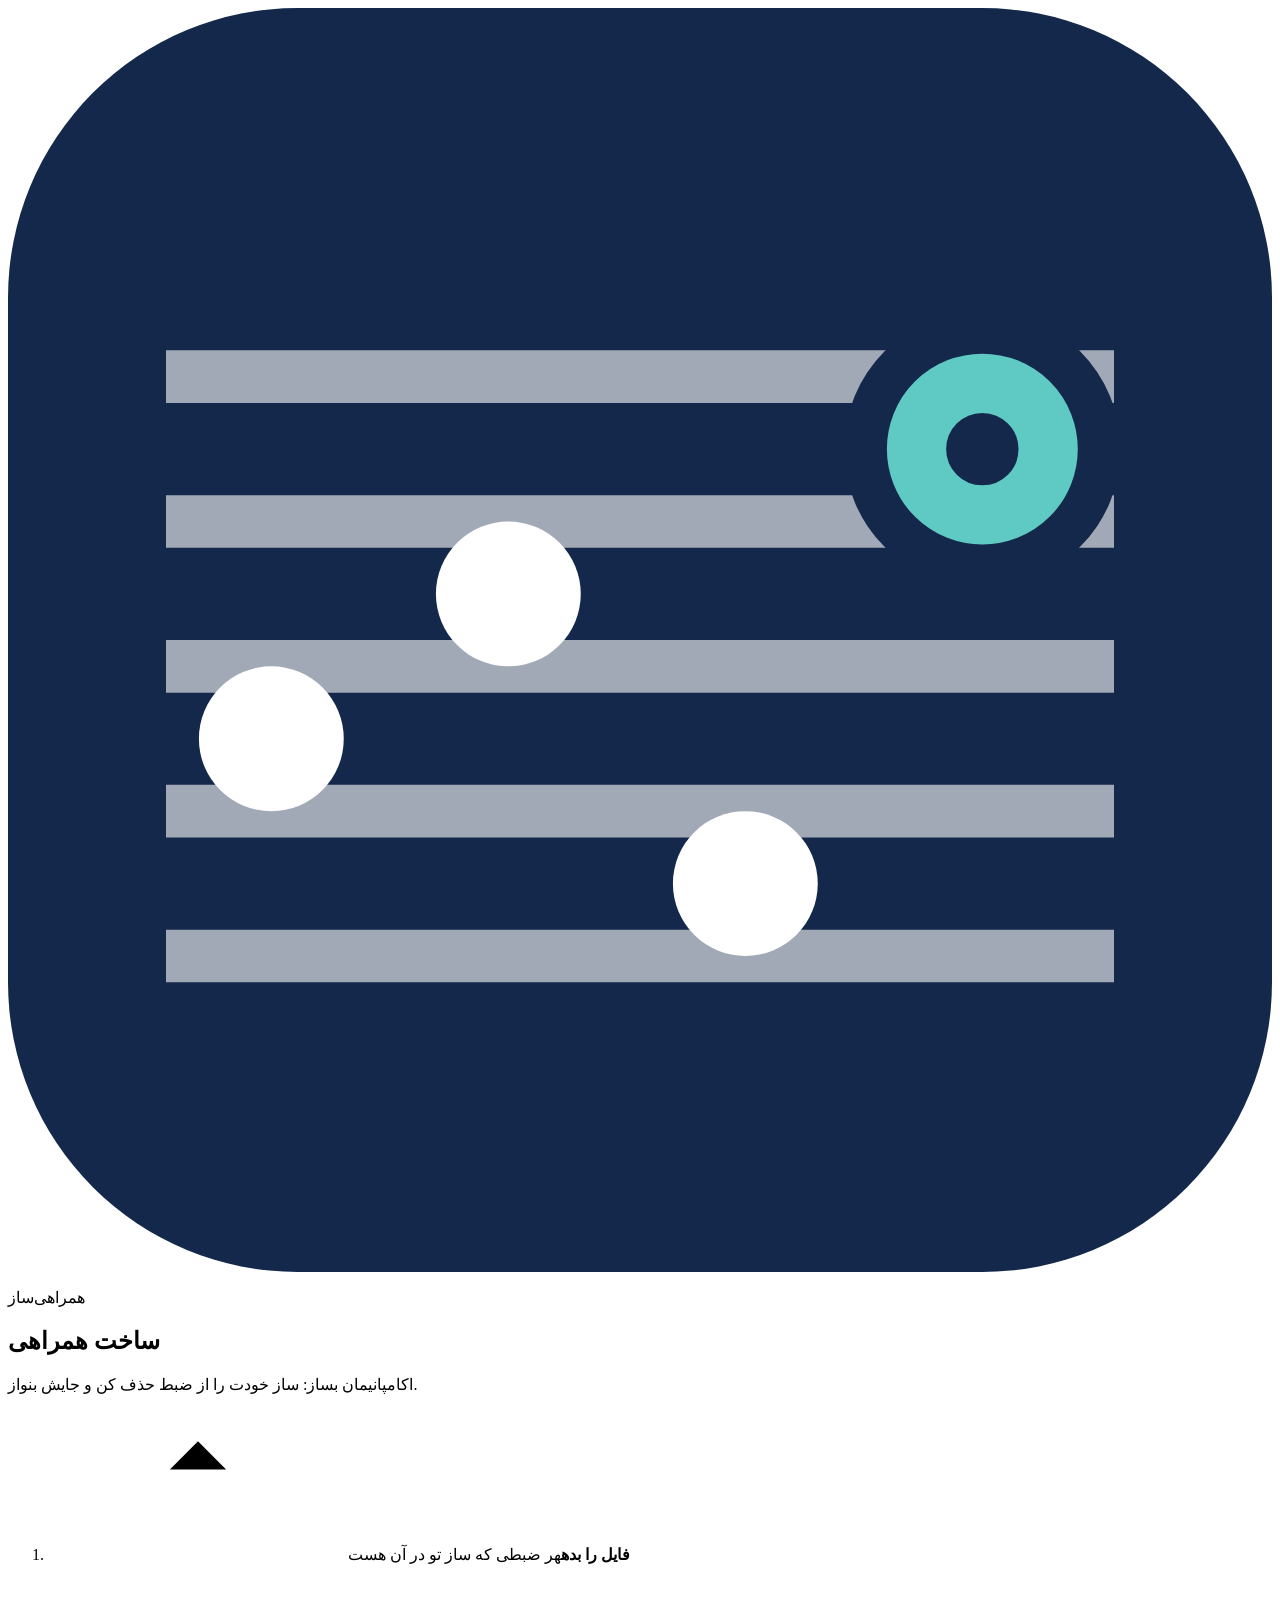
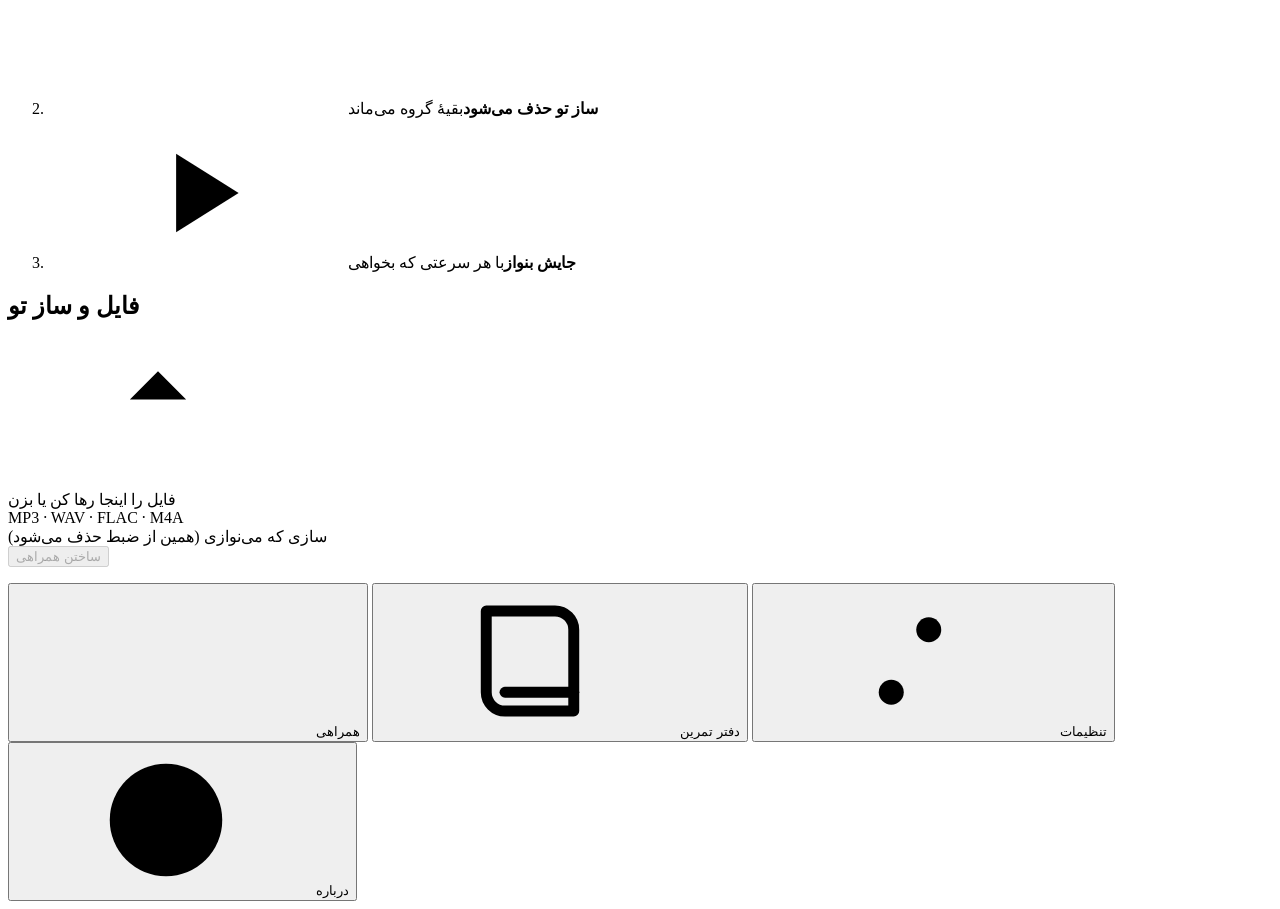
<file: src/body.html>
<body>
<svg xmlns="http://www.w3.org/2000/svg" style="display:none">
  <symbol id="i-wave" viewBox="0 0 24 24"><path d="M4 10v4M8 6v12M12 3v18M16 7v10M20 10v4"/></symbol>
  <symbol id="in-violin" viewBox="0 0 48 48" fill="none" stroke="currentColor" stroke-width="2" stroke-linecap="round" stroke-linejoin="round"><circle cx="24" cy="6" r="2"/><path d="M24 8v11"/><path d="M24 19c-5.5 0-8.5 2.6-8.5 6 0 2.4 2 3.4 2 5.2S15 33 15 36c0 4.4 4 7 9 7s9-2.6 9-7c0-3-2.5-3.6-2.5-5.8S32.5 27.4 32.5 25c0-3.4-3-6-8.5-6z"/><path d="M20.5 28c.8 1.4.8 4 0 5.4M27.5 28c-.8 1.4-.8 4 0 5.4"/><path d="M21.5 38.5h5"/><path d="M40 7l-3 34"/></symbol><symbol id="in-viola" viewBox="0 0 48 48" fill="none" stroke="currentColor" stroke-width="2" stroke-linecap="round" stroke-linejoin="round"><circle cx="24" cy="6" r="2"/><path d="M24 8v11"/><path d="M24 19c-5.5 0-8.5 2.6-8.5 6 0 2.4 2 3.4 2 5.2S15 33 15 36c0 4.4 4 7 9 7s9-2.6 9-7c0-3-2.5-3.6-2.5-5.8S32.5 27.4 32.5 25c0-3.4-3-6-8.5-6z"/><path d="M20.5 28c.8 1.4.8 4 0 5.4M27.5 28c-.8 1.4-.8 4 0 5.4"/><path d="M21.5 38.5h5"/><path d="M24 12l-4-2M24 12l4-2" opacity=".0"/><path d="M36 14c3 8 3 18 0 26"/></symbol><symbol id="in-cello" viewBox="0 0 48 48" fill="none" stroke="currentColor" stroke-width="2" stroke-linecap="round" stroke-linejoin="round"><circle cx="24" cy="5" r="2"/><path d="M24 7v10"/><path d="M24 17c-6.5 0-10.5 3-10.5 7 0 2.6 2.5 3.6 2.5 6s-4 3-4 6.5c0 4.5 5 7.5 12 7.5s12-3 12-7.5c0-3.5-4-4.1-4-6.5s2.5-3.4 2.5-6c0-4-4-7-10.5-7z"/><path d="M19.5 27.5c1 1.6 1 4.6 0 6.2M28.5 27.5c-1 1.6-1 4.6 0 6.2"/><path d="M24 44v3"/></symbol><symbol id="in-dbass" viewBox="0 0 48 48" fill="none" stroke="currentColor" stroke-width="2" stroke-linecap="round" stroke-linejoin="round"><circle cx="24" cy="4" r="2"/><path d="M24 6v12"/><path d="M24 18c-4.5 0-8 1.5-8 4.8 0 2.4 1.6 3.4 1.6 5.4 0 1.4-4.4 3-4.4 8 0 4.2 5.4 7 10.8 7s10.8-2.8 10.8-7c0-5-4.4-6.6-4.4-8 0-2 1.6-3 1.6-5.4C32 19.5 28.5 18 24 18z"/><path d="M20 28c.8 1.4.8 4 0 5.4M28 28c-.8 1.4-.8 4 0 5.4"/><path d="M24 44v3"/></symbol><symbol id="in-flute" viewBox="0 0 48 48" fill="none" stroke="currentColor" stroke-width="2" stroke-linecap="round" stroke-linejoin="round"><rect x="2" y="20.5" width="44" height="7" rx="3.5" transform="rotate(-30 24 24)"/><circle cx="12" cy="31" r="1.2"/><circle cx="19" cy="27" r="1.2"/><circle cx="26" cy="23" r="1.2"/><circle cx="33" cy="19" r="1.2"/></symbol><symbol id="in-oboe" viewBox="0 0 48 48" fill="none" stroke="currentColor" stroke-width="2" stroke-linecap="round" stroke-linejoin="round"><path d="M10 40L34 9"/><path d="M5 44l5-4M34 9l4-3"/><path d="M8 38l-4 4 5 5 4-4"/><circle cx="17" cy="31" r="1.2"/><circle cx="22" cy="25" r="1.2"/><circle cx="27" cy="18.5" r="1.2"/></symbol><symbol id="in-clarinet" viewBox="0 0 48 48" fill="none" stroke="currentColor" stroke-width="2" stroke-linecap="round" stroke-linejoin="round"><path d="M31 5l6 6"/><path d="M33 8l-22 26"/><path d="M37 11L15 37"/><path d="M8 33c-2 3-4 6-3 9 3 1 6-1 9-3"/><circle cx="17" cy="27" r="1.2"/><circle cx="22" cy="21" r="1.2"/><circle cx="27" cy="15" r="1.2"/></symbol><symbol id="in-bassoon" viewBox="0 0 48 48" fill="none" stroke="currentColor" stroke-width="2" stroke-linecap="round" stroke-linejoin="round"><path d="M14 5v32c0 4 3 6 6 6s6-2 6-6V9"/><path d="M20 5v31c0 1 .6 2 1 2s1-1 1-2V9"/><path d="M26 9c1-3 4-4 7-4"/><circle cx="17" cy="14" r="1.2"/><circle cx="17" cy="21" r="1.2"/><circle cx="17" cy="28" r="1.2"/></symbol><symbol id="in-sax" viewBox="0 0 48 48" fill="none" stroke="currentColor" stroke-width="2" stroke-linecap="round" stroke-linejoin="round"><path d="M12 6c4-2 8-1 10 3"/><path d="M20 8l5 26"/><path d="M26 7l5 26"/><path d="M25 34c0 7 13 8 14-1"/><path d="M31 33c0 3 4 3 4 0"/><path d="M38 33l-3-8M43 31l3-8"/><circle cx="23" cy="17" r="1.2"/><circle cx="24.5" cy="24" r="1.2"/></symbol><symbol id="in-trumpet" viewBox="0 0 48 48" fill="none" stroke="currentColor" stroke-width="2" stroke-linecap="round" stroke-linejoin="round"><path d="M3 20h22"/><path d="M3 26h22"/><path d="M25 20c8 0 8-6 14-6 4 0 6 2 6 5v10c0 3-2 5-6 5-6 0-6-6-14-6"/><path d="M12 20v-5M18 20v-5"/><circle cx="12" cy="13" r="1.4"/><circle cx="18" cy="13" r="1.4"/></symbol><symbol id="in-horn" viewBox="0 0 48 48" fill="none" stroke="currentColor" stroke-width="2" stroke-linecap="round" stroke-linejoin="round"><circle cx="22" cy="24" r="14"/><circle cx="22" cy="24" r="8"/><path d="M36 24c4 0 7 2 8 6"/><path d="M44 30c1 4 1 9-3 12"/><path d="M8 20l-5-3"/><circle cx="2.5" cy="16.5" r="1.4"/></symbol><symbol id="in-trombone" viewBox="0 0 48 48" fill="none" stroke="currentColor" stroke-width="2" stroke-linecap="round" stroke-linejoin="round"><path d="M4 20h30M4 27h30"/><path d="M4 20v7"/><path d="M34 20l11-7v21l-11-7"/><path d="M10 27v8h18v-8"/><path d="M10 14l-4 3"/></symbol><symbol id="in-tuba" viewBox="0 0 48 48" fill="none" stroke="currentColor" stroke-width="2" stroke-linecap="round" stroke-linejoin="round"><path d="M12 5h8"/><path d="M16 5v8"/><circle cx="20" cy="28" r="14"/><circle cx="20" cy="28" r="7"/><path d="M34 28c4 0 6-6 8-12"/><path d="M36 14l8-1"/></symbol><symbol id="in-voice" viewBox="0 0 48 48" fill="none" stroke="currentColor" stroke-width="2" stroke-linecap="round" stroke-linejoin="round"><rect x="17" y="4" width="14" height="22" rx="7"/><path d="M11 22c0 7 5 12 13 12s13-5 13-12"/><path d="M24 34v9M17 43h14"/></symbol><symbol id="in-strings" viewBox="0 0 48 48" fill="none" stroke="currentColor" stroke-width="2" stroke-linecap="round" stroke-linejoin="round"><path d="M6 12h36M6 20h36M6 28h36M6 36h36" opacity=".45"/><path d="M8 42L40 6"/><path d="M6 44l4-4" /></symbol><symbol id="in-wind" viewBox="0 0 48 48" fill="none" stroke="currentColor" stroke-width="2" stroke-linecap="round" stroke-linejoin="round"><rect x="7" y="16" width="8" height="26" rx="2"/><rect x="20" y="6" width="8" height="36" rx="2"/><rect x="33" y="22" width="8" height="20" rx="2"/><circle cx="11" cy="22" r="1.1"/><circle cx="24" cy="14" r="1.1"/><circle cx="37" cy="28" r="1.1"/></symbol><symbol id="i-log" viewBox="0 0 24 24" fill="none" stroke="currentColor" stroke-width="1.75" stroke-linecap="round" stroke-linejoin="round"><path d="M5 4h11a3 3 0 0 1 3 3v13H8a3 3 0 0 1-3-3V4z"/><path d="M8 17h11"/></symbol><symbol id="i-sliders" viewBox="0 0 24 24"><path d="M4 7h9M17 7h3M4 17h3M11 17h9"/><circle cx="15" cy="7" r="2"/><circle cx="9" cy="17" r="2"/></symbol>
  <symbol id="i-info" viewBox="0 0 24 24"><circle cx="12" cy="12" r="9"/><path d="M12 11v5M12 7.5h.01"/></symbol>
  <symbol id="i-check" viewBox="0 0 24 24"><path d="M5 12.5l4.5 4.5L19 7.5"/></symbol>
  <symbol id="i-alert" viewBox="0 0 24 24"><circle cx="12" cy="12" r="9"/><path d="M12 7.5v5.5M12 16.5h.01"/></symbol>
  <symbol id="i-close" viewBox="0 0 24 24"><path d="M6 6l12 12M18 6L6 18"/></symbol>
  <symbol id="i-upload" viewBox="0 0 24 24"><path d="M12 16V5M7.5 9.5L12 5l4.5 4.5M5 19h14"/></symbol>
  <symbol id="i-download" viewBox="0 0 24 24"><path d="M12 4v11M7.5 10.5L12 15l4.5-4.5M5 19h14"/></symbol>
  <symbol id="i-chevron" viewBox="0 0 24 24"><path d="M6 9l6 6 6-6"/></symbol>
  <symbol id="i-left" viewBox="0 0 24 24"><path d="M15 6l-6 6 6 6"/></symbol>
  <symbol id="i-right" viewBox="0 0 24 24"><path d="M9 6l6 6-6 6"/></symbol>
  <symbol id="i-play" viewBox="0 0 24 24"><path fill="currentColor" stroke-width="2" d="M8.500 5.700v12.600L18.500 12z"/></symbol>
  <symbol id="i-pause" viewBox="0 0 24 24"><rect fill="currentColor" stroke-width="2" x="6.5" y="5" width="4" height="14" rx="1.2"/><rect fill="currentColor" stroke-width="2" x="13.5" y="5" width="4" height="14" rx="1.2"/></symbol>
  <symbol id="i-back" viewBox="0 0 24 24"><path d="M4.6 15.5A8 8 0 1 0 6.3 6.3L4 8.8M4 4v5h5"/></symbol>
  <symbol id="i-fwd" viewBox="0 0 24 24"><path d="M19.4 15.5A8 8 0 1 1 17.7 6.3L20 8.800M20 4v5h-5"/></symbol>
  <symbol id="app-icon" viewBox="0 0 96 96"><rect width="96" height="96" rx="22" fill="#14284B"/><g stroke="#FFFFFF" stroke-opacity=".6" stroke-width="4"><path d="M12 28H84M12 39H84M12 50H84M12 61H84M12 72H84"/></g><circle cx="74" cy="33.5" r="10.5" fill="#14284B"/><g fill="#FFFFFF"><circle cx="20" cy="55.5" r="5.5"/><circle cx="38" cy="44.5" r="5.5"/><circle cx="56" cy="66.5" r="5.5"/></g><circle cx="74" cy="33.5" r="5" fill="none" stroke="#5FC9C4" stroke-width="4.5"/></symbol>
</svg>

<header class="wk-appbar"><div class="wk-appbar__in">
  <svg class="wk-appbar__mark" viewBox="0 0 96 96" aria-hidden="true"><use href="#app-icon"/></svg>
  <p class="wk-appbar__name">همراهی‌ساز</p>
</div></header>

<main class="wk-screen" id="screen" tabindex="-1">

  <section id="view-task" data-view="task" aria-labelledby="h-task">
    <h1 class="wk-screen__title" id="h-task">ساخت همراهی</h1>
    <p class="wk-screen__lead">اکامپانیمان بساز: ساز خودت را از ضبط حذف کن و جایش بنواز.</p>
    <div class="wk-stack">
      <ol class="app-how" id="appHow" aria-label="چطور کار می‌کند">
        <li><span class="app-how__ic"><svg class="wk-icon" aria-hidden="true"><use href="#i-upload"/></svg></span><b>فایل را بده</b><span>هر ضبطی که ساز تو در آن هست</span></li>
        <li><span class="app-how__ic"><svg class="wk-icon" aria-hidden="true"><use href="#i-wave"/></svg></span><b>ساز تو حذف می‌شود</b><span>بقیۀ گروه می‌ماند</span></li>
        <li><span class="app-how__ic"><svg class="wk-icon" aria-hidden="true"><use href="#i-play"/></svg></span><b>جایش بنواز</b><span>با هر سرعتی که بخواهی</span></li>
      </ol>

      <div class="wk-card app-start" id="cardStart" hidden>
        <h2 class="wk-card__heading">قدم اول: کلید MVSEP</h2>
        <p class="wk-card__text">جداسازی ساز با سرویس MVSEP انجام می‌شود. حساب رایگان و یک کلید لازم داری؛ ۴ قدم ساده:</p>
        <ol class="app-guide"><li class="app-guide__step"><div class="app-guide__ill"><svg class="app-ill" viewBox="0 0 160 104" aria-hidden="true"><rect x="6" y="6" width="148" height="92" rx="8" fill="var(--surface-raised)" stroke="var(--line)"/><path d="M6 24h148" stroke="var(--line)"/><circle cx="16" cy="15" r="2.2" fill="var(--line)"/><circle cx="24" cy="15" r="2.2" fill="var(--line)"/><circle cx="32" cy="15" r="2.2" fill="var(--line)"/><rect x="44" y="9" width="84" height="12" rx="6" fill="var(--surface-sunken)"/><text x="86" y="18" text-anchor="middle" font-size="7.5" fill="var(--ink-muted)" font-family="monospace">mvsep.com</text><rect x="20" y="36" width="64" height="7" rx="3.5" fill="var(--line)"/><rect x="20" y="49" width="44" height="5" rx="2.5" fill="var(--line)" opacity=".6"/><rect x="20" y="64" width="56" height="18" rx="9" fill="var(--accent)"/><text x="48" y="76" text-anchor="middle" font-size="7.5" font-weight="700" fill="var(--on-accent)">Sign up</text><circle cx="124" cy="52" r="9" fill="var(--accent-soft)" stroke="var(--accent)" stroke-width="1.6"/><path d="M114 76c1-7 5-10 10-10s9 3 10 10" fill="var(--accent-soft)" stroke="var(--accent)" stroke-width="1.6"/><path d="M62 74l0 13 3.2-3.2 2.8 6 3-1.3-2.8-5.8h4.6z" fill="var(--ink)" stroke="var(--surface-raised)" stroke-width="1.2"/></svg></div><div class="app-guide__txt"><b><span class="app-guide__n">۱</span>حساب رایگان بساز</b><span>به <span dir="ltr">mvsep.com</span> برو و با ایمیلت ثبت‌نام کن. رایگان است.</span><a class="wk-btn wk-btn--secondary app-guide__link" href="https://mvsep.com/" target="_blank" rel="noopener noreferrer">باز کردن سایت <span aria-hidden="true">↗</span></a></div></li><li class="app-guide__step"><div class="app-guide__ill"><svg class="app-ill" viewBox="0 0 160 104" aria-hidden="true"><rect x="6" y="6" width="148" height="92" rx="8" fill="var(--surface-raised)" stroke="var(--line)"/><path d="M6 24h148" stroke="var(--line)"/><circle cx="16" cy="15" r="2.2" fill="var(--line)"/><circle cx="24" cy="15" r="2.2" fill="var(--line)"/><circle cx="32" cy="15" r="2.2" fill="var(--line)"/><rect x="44" y="9" width="84" height="12" rx="6" fill="var(--surface-sunken)"/><text x="86" y="18" text-anchor="middle" font-size="7.5" fill="var(--ink-muted)" font-family="monospace">mvsep.com</text><rect x="14" y="31" width="22" height="9" rx="4.5" fill="var(--line)"/><rect x="42" y="31" width="22" height="9" rx="4.5" fill="var(--line)"/><rect x="70" y="31" width="22" height="9" rx="4.5" fill="var(--accent)"/><text x="81" y="38" text-anchor="middle" font-size="7.5" font-weight="700" fill="var(--on-accent)">API</text><rect x="66" y="27" width="30" height="17" rx="8.5" fill="none" stroke="var(--accent)" stroke-width="1.4" stroke-dasharray="2.5 2.5"/><rect x="20" y="56" width="90" height="6" rx="3" fill="var(--line)"/><rect x="20" y="68" width="70" height="5" rx="2.5" fill="var(--line)" opacity=".6"/><rect x="20" y="78" width="80" height="5" rx="2.5" fill="var(--line)" opacity=".6"/><path d="M80 38l0 13 3.2-3.2 2.8 6 3-1.3-2.8-5.8h4.6z" fill="var(--ink)" stroke="var(--surface-raised)" stroke-width="1.2"/></svg></div><div class="app-guide__txt"><b><span class="app-guide__n">۲</span>صفحۀ API را باز کن</b><span>از منوی بالای سایت «API» را بزن.</span><a class="wk-btn wk-btn--secondary app-guide__link" href="https://mvsep.com/user-api" target="_blank" rel="noopener noreferrer">باز کردن صفحۀ API <span aria-hidden="true">↗</span></a></div></li><li class="app-guide__step"><div class="app-guide__ill"><svg class="app-ill" viewBox="0 0 160 104" aria-hidden="true"><rect x="6" y="6" width="148" height="92" rx="8" fill="var(--surface-raised)" stroke="var(--line)"/><path d="M6 24h148" stroke="var(--line)"/><circle cx="16" cy="15" r="2.2" fill="var(--line)"/><circle cx="24" cy="15" r="2.2" fill="var(--line)"/><circle cx="32" cy="15" r="2.2" fill="var(--line)"/><rect x="44" y="9" width="84" height="12" rx="6" fill="var(--surface-sunken)"/><text x="86" y="18" text-anchor="middle" font-size="7.5" fill="var(--ink-muted)" font-family="monospace">mvsep.com</text><rect x="18" y="34" width="34" height="5" rx="2.5" fill="var(--line)"/><rect x="18" y="46" width="94" height="20" rx="6" fill="var(--surface-sunken)" stroke="var(--border-strong)"/><text x="26" y="60" font-size="8" fill="var(--ink)" font-family="monospace" text-anchor="start">a1b2c3d4e5f6••</text><rect x="118" y="46" width="26" height="20" rx="6" fill="var(--accent)"/><rect x="126" y="52" width="9" height="9" rx="1.8" fill="none" stroke="var(--on-accent)" stroke-width="1.5"/><path d="M129 49h7a1.8 1.8 0 011.8 1.8v7" fill="none" stroke="var(--on-accent)" stroke-width="1.5"/><rect x="18" y="76" width="50" height="9" rx="4.5" fill="var(--accent-soft)"/><path d="M130 60l0 13 3.2-3.2 2.8 6 3-1.3-2.8-5.8h4.6z" fill="var(--ink)" stroke="var(--surface-raised)" stroke-width="1.2"/></svg></div><div class="app-guide__txt"><b><span class="app-guide__n">۳</span>کلید را کپی کن</b><span>کنار کلید دکمۀ کپی هست. اگر کلیدی نداری، «کلید تازه بساز» را بزن.</span></div></li><li class="app-guide__step"><div class="app-guide__ill"><svg class="app-ill" viewBox="0 0 160 104" aria-hidden="true"><rect x="6" y="6" width="148" height="92" rx="12" fill="var(--surface-raised)" stroke="var(--line)"/><rect x="62" y="20" width="76" height="8" rx="4" fill="var(--ink)" opacity=".85"/><rect x="22" y="40" width="116" height="20" rx="6" fill="var(--surface-sunken)" stroke="var(--accent)" stroke-width="1.6"/><text x="30" y="54" font-size="8" fill="var(--ink)" font-family="monospace" text-anchor="start">a1b2c3d4e5f6••</text><rect x="22" y="68" width="116" height="20" rx="10" fill="var(--accent)"/><text x="80" y="82" text-anchor="middle" font-size="9" font-weight="700" fill="var(--on-accent)">ذخیره</text><circle cx="132" cy="22" r="9" fill="var(--accent-soft)" stroke="var(--accent)" stroke-width="1.5"/><path d="M127.5 22l3 3 5.5-6" fill="none" stroke="var(--accent)" stroke-width="2" stroke-linecap="round" stroke-linejoin="round"/></svg></div><div class="app-guide__txt"><b><span class="app-guide__n">۴</span>اینجا بچسبان</b><span>کلید را در کادر بچسبان و «ذخیره» را بزن. فقط یک بار لازم است.</span></div></li></ol>
        <div id="startAlert"></div>
        <div class="wk-field"><label class="wk-field__label" for="startKey">کلیدت را اینجا بچسبان</label><input class="wk-field__input" type="password" id="startKey" dir="ltr" autocomplete="off" spellcheck="false" placeholder="paste your key"></div>
        <div class="wk-actions"><button class="wk-btn wk-btn--primary wk-btn--block" id="btnStartKey">ذخیره و ادامه</button></div>
        <p class="wk-note">کلید فقط روی همین دستگاه می‌ماند.</p>
      </div>

      <div class="wk-card" id="cardLib" hidden>
        <h2 class="wk-card__title">همراهی‌های قبلی</h2>
        <p class="wk-card__text">همراهی‌هایی که قبلاً ساخته‌ای. دوباره پردازش نمی‌شوند و همین‌جا باز می‌شوند.</p>
        <ul class="app-liblist" id="libList"></ul>
      </div>
      <div class="wk-card" id="cardInput">
        <h2 class="wk-card__heading">فایل و ساز تو</h2>
        <div class="wk-block">
          <div id="inputAlert"></div>
          <div class="wk-drop" id="drop" tabindex="0" role="button" aria-describedby="dropInfo">
            <svg class="wk-icon " aria-hidden="true"><use href="#i-upload"/></svg>
            <div class="wk-drop__title" id="dropTitle">فایل را اینجا رها کن یا بزن</div>
            <div class="wk-drop__hint" id="dropInfo" dir="ltr">MP3 · WAV · FLAC · M4A</div>
            <input type="file" id="fileInput" accept="audio/*,.mp3,.wav,.flac,.m4a,.ogg,.aac" hidden>
          </div>
          <div class="wk-field">
            <span class="wk-field__label" id="instLabel">سازی که می‌نوازی (همین از ضبط حذف می‌شود)</span>
            <div class="app-instbar" id="instBar" hidden>
              <span class="app-instbar__ic"><svg class="wk-icon" aria-hidden="true"><use id="instBarUse" href="#in-cello"/></svg></span>
              <b class="app-instbar__name" id="instBarName"></b>
              <button type="button" class="wk-btn wk-btn--secondary app-instbar__btn" id="instChange" aria-expanded="false" aria-controls="instPicker">تغییر</button>
            </div>
            <div class="app-inst" id="instPicker" role="radiogroup" aria-labelledby="instLabel"></div>
            <div class="wk-select-wrap" hidden><select class="wk-field__input wk-select" id="instSelect" tabindex="-1" aria-hidden="true"></select></div>
          </div>
          <div>
            <button class="wk-btn wk-btn--primary wk-btn--block" id="btnProcess" disabled>ساختن همراهی</button>
            <p class="wk-note" id="processHint" style="margin-top:var(--space-2)"></p>
          </div>
        </div>
      </div>

      <div class="wk-card" id="cardProgress" hidden>
        <h2 class="wk-card__heading"><span class="wk-steps__n">۲</span>پردازش</h2>
        <p class="app-status" id="statusText" role="status" aria-live="polite">…</p>
        <div class="wk-progress" id="bar" role="progressbar" aria-valuemin="0" aria-valuemax="100" aria-valuenow="0"><div id="barFill"></div></div>
        <ul class="app-log" id="log"></ul>
        <div id="progAlert" style="margin-top:var(--space-3)"></div>
        <div class="app-game" id="game" hidden>
          <button class="wk-btn wk-btn--secondary wk-btn--block" id="gameOpen" type="button">تا آماده شود، بازی کن</button>
          <div class="app-game__box" id="gameBox" hidden>
            <div class="app-game__head"><h3 class="app-game__title">تکرار کن</h3><span class="app-game__score" id="gameScore"></span></div>
            <p class="app-game__msg" id="gameMsg" role="status" aria-live="polite">نت‌ها را گوش کن و همان ترتیب را بزن.</p>
            <div class="app-game__pads" id="gamePads" role="group" aria-label="چهار نت">
              <button class="app-game__pad" type="button" data-n="0" aria-label="نت دو">دو</button>
              <button class="app-game__pad" type="button" data-n="1" aria-label="نت ر">ر</button>
              <button class="app-game__pad" type="button" data-n="2" aria-label="نت می">می</button>
              <button class="app-game__pad" type="button" data-n="3" aria-label="نت سل">سل</button>
            </div>
            <div class="app-game__acts"><button class="wk-btn wk-btn--primary" id="gameStart" type="button">شروع</button><button class="wk-btn wk-btn--quiet" id="gameClose" type="button">بستن بازی</button></div>
          </div>
        </div>
        <div class="wk-actions"><button class="wk-btn wk-btn--secondary" id="btnCancel">لغو پردازش</button></div>
      </div>

      <div class="app-ws" id="ws" data-tab="practice" hidden>
      <div class="wk-card app-pl" id="cardPlayer" hidden>
        <h2 class="wk-card__heading">تمرین</h2>
        <p class="app-sub" id="playerSub"></p>
        <canvas class="app-wave" id="wave" tabindex="0" aria-label="موج صدا؛ با کلیدهای چپ و راست جلو و عقب بروید"></canvas>
        <div class="app-times"><span id="tCur">0:00</span><span id="tDur">0:00</span></div>
        <div class="app-transport">
          <button class="wk-btn wk-btn--secondary" id="btnBack" aria-label="۵ ثانیه عقب"><svg class="wk-icon " aria-hidden="true"><use href="#i-back"/></svg>۵<span class="app-sec"> ثانیه</span></button>
          <button class="app-play" id="btnPlay" aria-label="پخش" title="پخش / توقف"><svg class="wk-icon " aria-hidden="true"><use href="#i-play"/></svg></button>
          <button class="wk-btn wk-btn--secondary" id="btnFwd" aria-label="۵ ثانیه جلو">۵<span class="app-sec"> ثانیه</span><svg class="wk-icon " aria-hidden="true"><use href="#i-fwd"/></svg></button>
        </div>
        <div class="app-beat" id="beat" aria-live="polite"></div>
      </div>

      <div class="app-tools" id="wsTools">
      <div class="wk-seg app-seg" id="wsSeg" role="radiogroup" aria-label="ابزارهای تمرین">
        <button class="wk-seg__opt" role="radio" aria-checked="true" data-v="practice" tabindex="0">تمرین</button>
        <button class="wk-seg__opt" role="radio" aria-checked="false" data-v="score" tabindex="-1">نت</button>
        <button class="wk-seg__opt" role="radio" aria-checked="false" data-v="tempo" tabindex="-1"><span class="app-segfull">ضرب و کوک</span><span class="app-segshort">ضرب</span></button>
        <button class="wk-seg__opt" role="radio" aria-checked="false" data-v="rec" tabindex="-1">ضبط</button>
      </div>
      <div class="wk-card app-pane app-pane--practice" id="panelPractice">
        <div class="app-ctrls">
          <div>
            <div class="wk-slider__top"><label for="speed">سرعت پخش</label><b id="speedVal">۱۰۰٪</b></div>
            <input class="wk-slider" type="range" id="speed" min="50" max="125" step="5" value="100">
          </div>
          <div>
            <div class="wk-slider__top"><label for="guide">صدای راهنما</label><b id="guideVal">خاموش</b></div>
            <input class="wk-slider" type="range" id="guide" min="0" max="100" step="5" value="0">
          </div>
          <div>
            <div class="wk-slider__top"><span>تکرار یک بخش</span><span class="wk-chip" id="loopInfo">—</span></div>
            <div class="app-loopbtns">
              <button class="wk-btn wk-btn--secondary" id="btnA">شروع</button>
              <button class="wk-btn wk-btn--secondary" id="btnB">پایان</button>
              <button class="wk-btn wk-btn--secondary" id="btnClearLoop">حذف</button>
            </div>
            <p class="wk-note" style="margin-top:var(--space-2)">روی موج بکشید تا بخش انتخاب شود.</p>
          </div>
          <div class="wk-stack-sm">
            <button class="wk-switch" id="trOn" role="switch" aria-checked="false"><span>افزایش تدریجی سرعت</span><span class="wk-switch__track"><span class="wk-switch__thumb"></span></span></button>
            <div class="app-grid2">
              <div class="wk-field"><label class="wk-field__label" for="trEvery">هر چند دور</label><input class="wk-field__input app-number" type="number" id="trEvery" min="1" max="10" value="3" inputmode="numeric" disabled></div>
              <div class="wk-field"><label class="wk-field__label" for="trStep">پلۀ سرعت</label><div class="wk-select-wrap"><select class="wk-field__input wk-select" id="trStep"></select><svg class="wk-icon " aria-hidden="true"><use href="#i-chevron"/></svg></div></div>
            </div>
            <p class="wk-note" id="trInfo" role="status" aria-live="polite"></p>
          </div>
          <div class="app-full">
            <div class="wk-slider__top"><span>نشانه‌ها</span></div>
            <div class="app-marks" id="marks"></div>
            <div class="app-loopbtns app-loopbtns--2">
              <button class="wk-btn wk-btn--secondary" id="btnMark">افزودن نشانه اینجا</button>
              <button class="wk-btn wk-btn--secondary" id="btnMarksClear">حذف همه</button>
            </div>
            <p class="wk-note" style="margin-top:var(--space-2)">با یک ضربه به نشانه می‌روی؛ برای حذف یکی، روی آن نگه دار. نشانه‌ها برای همین ضبط در این دستگاه می‌مانند.</p>
          </div>
          <div class="app-full">
            <div class="wk-slider__top"><span>کوک و گام</span><span class="wk-chip" id="tuneInfo">بدون تغییر</span></div>
            <div class="app-grid2">
              <div class="wk-field"><label class="wk-field__label" for="tuneRec">کوک ضبط (A)</label><div class="wk-select-wrap"><select class="wk-field__input wk-select" id="tuneRec"></select><svg class="wk-icon " aria-hidden="true"><use href="#i-chevron"/></svg></div></div>
              <div class="wk-field"><label class="wk-field__label" for="tuneMine">کوک ساز تو (A)</label><div class="wk-select-wrap"><select class="wk-field__input wk-select" id="tuneMine"></select><svg class="wk-icon " aria-hidden="true"><use href="#i-chevron"/></svg></div></div>
            </div>
            <div class="wk-field" style="margin-top:var(--space-3)"><label class="wk-field__label" for="tuneSemi">انتقال گام</label><div class="wk-select-wrap"><select class="wk-field__input wk-select" id="tuneSemi"></select><svg class="wk-icon " aria-hidden="true"><use href="#i-chevron"/></svg></div></div>
            <p class="wk-note" style="margin-top:var(--space-2)">فقط پخش را عوض می‌کند و سرعت همان می‌ماند. فایل‌های دانلود با کوک اصلی ضبط هستند.</p>
          </div>
          <div class="wk-stack-sm">
            <button class="wk-switch" id="ciOn" role="switch" aria-checked="false"><span>شمارش قبل از شروع</span><span class="wk-switch__track"><span class="wk-switch__thumb"></span></span></button>
            <div class="app-grid2">
              <div class="wk-field"><label class="wk-field__label" for="ciBeats">تعداد ضرب</label><input class="wk-field__input app-number" type="number" id="ciBeats" min="1" max="8" value="4" inputmode="numeric" disabled></div>
              <div class="wk-field"><label class="wk-field__label" for="ciBpm">تمپو (BPM)</label><input class="wk-field__input app-number" type="number" id="ciBpm" min="30" max="220" value="72" inputmode="numeric" disabled></div>
            </div>
          </div>
        </div>


        <div class="wk-divider">
          <p class="wk-label">دانلود <span class="wk-note">(با صدای راهنمای فعلی و کوک اصلی)</span></p>
          <div class="app-dl">
            <button class="wk-btn wk-btn--secondary" id="dlMp3"><svg class="wk-icon " aria-hidden="true"><use href="#i-download"/></svg>همراهی MP3</button>
            <button class="wk-btn wk-btn--secondary" id="dlWav"><svg class="wk-icon " aria-hidden="true"><use href="#i-download"/></svg>همراهی WAV</button>
            <button class="wk-btn wk-btn--secondary" id="dlLib" hidden><svg class="wk-icon " aria-hidden="true"><use href="#i-log"/></svg>ذخیره در کتابخانه</button>
            <button class="wk-btn wk-btn--secondary" id="dlSolo"><svg class="wk-icon " aria-hidden="true"><use href="#i-download"/></svg>ساز جداشده MP3</button>
          </div>
          <p class="wk-note" id="dlMsg" role="status" aria-live="polite" style="margin-top:var(--space-2)"></p>
          <div id="dlAlert" style="margin-top:var(--space-2)"></div>
          <div class="wk-actions"><button class="wk-btn wk-btn--quiet" id="btnAnother"><svg class="wk-icon " aria-hidden="true"><use href="#i-upload"/></svg>فایل دیگر</button></div>
        </div>
      </div>

      <div class="wk-card app-pane app-pane--tempo" id="cardTools" hidden>
        <h2 class="wk-card__heading">ضرب و کوک</h2>
        <div class="app-ctrls">
          <div class="app-full">
            <div class="wk-slider__top"><span>مترونوم</span><span class="wk-chip" id="mtInfo">خاموش</span></div>
            <div class="app-grid2">
              <div class="wk-field"><label class="wk-field__label" for="mtBpm">تمپو (BPM)</label><input class="wk-field__input app-number" type="number" id="mtBpm" min="30" max="240" value="72" inputmode="numeric"></div>
              <div class="wk-field"><label class="wk-field__label" for="mtBeats">ضرب در میزان</label><div class="wk-select-wrap"><select class="wk-field__input wk-select" id="mtBeats"><option value="1">۱</option><option value="2">۲</option><option value="3">۳</option><option value="4" selected>۴</option><option value="6">۶</option></select><svg class="wk-icon " aria-hidden="true"><use href="#i-chevron"/></svg></div></div>
            </div>
            <div class="app-dots" id="mtDots" aria-hidden="true"></div>
            <div class="app-loopbtns app-loopbtns--2">
              <button class="wk-btn wk-btn--secondary" id="btnMt">شروع مترونوم</button>
              <button class="wk-btn wk-btn--secondary" id="btnTap">تمپو با ضربه</button>
            </div>
            <p class="wk-note" style="margin-top:var(--space-2)">مترونوم جدا از پخش ضبط کار می‌کند. برای تعیین تمپو چند بار پشت‌سرهم «تمپو با ضربه» را بزن.</p>
          </div>
          <div class="app-full">
            <div class="wk-slider__top"><span>نت مرجع</span><span class="wk-chip" id="toneInfo">—</span></div>
            <div class="app-grid2">
              <div class="wk-field"><label class="wk-field__label" for="toneNote">نت</label><div class="wk-select-wrap"><select class="wk-field__input wk-select" id="toneNote"></select><svg class="wk-icon " aria-hidden="true"><use href="#i-chevron"/></svg></div></div>
              <div class="wk-field"><label class="wk-field__label" for="toneOct">اکتاو</label><div class="wk-select-wrap"><select class="wk-field__input wk-select" id="toneOct"></select><svg class="wk-icon " aria-hidden="true"><use href="#i-chevron"/></svg></div></div>
            </div>
            <div class="wk-actions"><button class="wk-btn wk-btn--secondary" id="btnTone">پخش نت مرجع</button></div>
            <p class="wk-note" style="margin-top:var(--space-2)">نت بر پایۀ «کوک ساز تو» ساخته می‌شود و تا دوباره نزنی ادامه دارد. برای کوک کردن سازت از آن استفاده کن.</p>
          </div>
          <div class="app-full">
            <div class="wk-slider__top"><label for="toolVol">بلندی مترونوم و نت</label><b id="toolVolVal">۶۰٪</b></div>
            <input class="wk-slider" type="range" id="toolVol" min="10" max="100" step="5" value="60">
          </div>
        </div>
      </div>

      <div class="wk-card app-pane app-pane--rec" id="cardRec" hidden>
        <h2 class="wk-card__heading">ضبط خودت</h2>
        <p class="wk-note" style="margin-top:calc(-1 * var(--space-2))">با اکامپانیمان بنواز و خودت را ضبط کن، بعد ضبط را هم‌زمان با همان اکامپانیمان گوش بده. با هدفون بنواز تا صدای پخش وارد میکروفون نشود. ضبط‌ها روی همین دستگاه کنار همان همراهی ذخیره می‌شوند و جایی فرستاده نمی‌شوند؛ دفعۀ بعد که همراهی را از کتابخانه باز کنی دوباره پیش‌ات هستند.</p>
        <div id="recAlert" style="margin-top:var(--space-2)"></div>
        <div class="app-meter" id="recMeter" hidden aria-hidden="true"><i></i></div>
        <div class="wk-actions" style="margin-top:var(--space-3)"><button class="wk-btn wk-btn--primary wk-btn--block" id="btnRec">شروع ضبط</button></div>
        <p class="wk-note" id="recMsg" role="status" aria-live="polite" style="margin-top:var(--space-2)"></p>
        <div id="takesWrap" hidden><ul class="app-takes" id="takes"></ul></div>
        <div class="app-full" style="margin-top:var(--space-4)">
          <div class="wk-slider__top"><label for="recLat">جبران تأخیر</label><b id="recLatVal">۱۲۰ میلی‌ثانیه</b></div>
          <input class="wk-slider" type="range" id="recLat" min="0" max="400" step="10" value="120">
          <p class="wk-note" style="margin-top:var(--space-2)">اگر هنگام گوش‌دادن، ضبط عقب‌تر یا جلوتر از اکامپانیمان بود، این را زیاد یا کم کن.</p>
        </div>
      </div>
      </div>

      <div class="wk-card app-pane app-pane--score" id="cardScore" hidden>
        <h2 class="wk-card__heading app-hide-stage">نت پارت تو</h2>
        <p class="wk-note app-hide-stage" style="margin-top:calc(-1 * var(--space-2))">فایل PDF پارت خودت را باز کن تا هم‌زمان با تمرین ببینی. فایل فقط در همین صفحه باز می‌شود و جایی فرستاده یا ذخیره نمی‌شود.</p>
        <input type="file" id="pdfInput" accept="application/pdf,.pdf" hidden>
        <div class="wk-actions app-hide-stage"><button class="wk-btn wk-btn--secondary" id="btnPdf"><svg class="wk-icon " aria-hidden="true"><use href="#i-upload"/></svg><span id="btnPdfTxt">انتخاب PDF پارت</span></button></div>
        <p class="wk-note app-hide-stage" id="pdfMsg" role="status" aria-live="polite" style="margin-top:var(--space-2)"></p>
        <div id="pdfAlert" style="margin-top:var(--space-2)"></div>
        <div id="scoreBox" hidden>
          <div class="app-pagebar" dir="ltr">
            <button class="wk-btn wk-btn--secondary" id="pgPrev"><svg class="wk-icon " aria-hidden="true"><use href="#i-left"/></svg>قبلی</button>
            <span class="app-pageinfo" id="pgInfo" dir="rtl" aria-live="polite"></span>
            <button class="wk-btn wk-btn--secondary" id="pgNext">بعدی<svg class="wk-icon " aria-hidden="true"><use href="#i-right"/></svg></button>
          </div>
          <div class="app-score" id="scoreWrap" tabindex="0" aria-label="صفحۀ نت"><div class="app-score__in" id="scoreIn"><canvas id="score"></canvas><canvas id="ink" aria-hidden="true"></canvas></div></div>
          <div class="app-scorectl" dir="ltr">
            <button class="app-play app-play--sm" id="btnPlay2" aria-label="پخش" title="پخش / توقف"><svg class="wk-icon " aria-hidden="true"><use href="#i-play"/></svg></button>
            <span class="app-scoretime" id="tCur2">0:00</span>
            <button class="wk-btn wk-btn--secondary app-stagebtn" id="btnStage" dir="rtl"><span id="btnStageTxt">تمام‌صفحه</span></button>
            <div class="wk-select-wrap app-zoom" dir="rtl"><select class="wk-field__input wk-select" id="scoreZoom" aria-label="اندازۀ صفحه"><option value="page">کل صفحه</option><option value="100">عرض صفحه</option><option value="150">۱۵۰٪</option><option value="200">۲۰۰٪</option></select><svg class="wk-icon " aria-hidden="true"><use href="#i-chevron"/></svg></div>
          </div>
          <div class="app-ink" id="inkBar">
            <button class="wk-switch" id="inkOn" role="switch" aria-checked="false"><span>یادداشت روی نت</span><span class="wk-switch__track"><span class="wk-switch__thumb"></span></span></button>
            <div class="app-inktools" id="inkTools" hidden>
              <div class="wk-seg" id="inkTool" role="radiogroup" aria-label="ابزار">
                <button class="wk-seg__opt" role="radio" aria-checked="true" data-v="pen" tabindex="0">قلم</button>
                <button class="wk-seg__opt" role="radio" aria-checked="false" data-v="hl" tabindex="-1">ماژیک</button>
                <button class="wk-seg__opt" role="radio" aria-checked="false" data-v="er" tabindex="-1">پاک‌کن</button>
              </div>
              <div class="app-grid2">
                <div class="wk-select-wrap"><select class="wk-field__input wk-select" id="inkColor" aria-label="رنگ"><option value="#14284B">سرمه‌ای</option><option value="#0B7A7C">فیروزه‌ای</option><option value="#B3261E">قرمز</option><option value="#E8C422">زرد</option></select><svg class="wk-icon " aria-hidden="true"><use href="#i-chevron"/></svg></div>
                <button class="wk-btn wk-btn--secondary" id="inkUndo">واپس‌گرد</button>
              </div>
              <button class="wk-btn wk-btn--quiet" id="inkClear">پاک‌کردن این صفحه</button>
            </div>
          </div>
          <div class="wk-stack-sm app-hide-stage" style="margin-top:var(--space-3)">
            <button class="wk-switch" id="pgAuto" role="switch" aria-checked="true"><span>ورق‌زدن خودکار</span><span class="wk-switch__track"><span class="wk-switch__thumb"></span></span></button>
            <p class="wk-note">با رسیدن پخش به هر نشانه، صفحۀ وصل‌شده به آن باز می‌شود.</p>
            <div class="app-loopbtns app-loopbtns--2">
              <button class="wk-btn wk-btn--secondary" id="btnLinkPage">وصل صفحه به نشانه</button>
              <button class="wk-btn wk-btn--quiet" id="btnPdfClose">بستن PDF</button>
            </div>
            <p class="wk-note">نشانه‌ای که هنگام باز بودن PDF بسازی، خودکار به همان صفحه وصل می‌شود. «وصل صفحه به نشانه» صفحۀ فعلی را به آخرین نشانه‌ای که پخش از آن گذشته می‌بندد. PDF را هر بار که اپ را باز می‌کنی دوباره انتخاب کن؛ پیوند نشانه‌ها می‌ماند.</p>
          </div>
        </div>
      </div>
      </div>
    </div>
  </section>

  <section id="view-log" data-view="log" aria-labelledby="h-log" hidden>
    <h1 class="wk-screen__title" id="h-log">دفتر تمرین</h1>
    <p class="wk-screen__lead">ببین هر روز چقدر و روی کدام قطعه تمرین کرده‌ای.</p>
    <div class="wk-stack app-logwrap">
      <section class="wk-card app-loghow" aria-labelledby="h-loghow">
        <h2 class="wk-card__title" id="h-loghow">این دفتر چطور کار می‌کند؟</h2>
        <ol class="app-loghow__list">
          <li><span class="app-how__ic"><svg class="wk-icon" aria-hidden="true"><use href="#i-play"/></svg></span><div><b>خودکار پر می‌شود</b><span>هر وقت در صفحۀ «همراهی» یک ضبط را پخش کنی، مدت پخشش به حساب امروز اضافه می‌شود. لازم نیست چیزی وارد کنی.</span></div></li>
          <li><span class="app-how__ic"><svg class="wk-icon" aria-hidden="true"><use href="#i-log"/></svg></span><div><b>چه چیزی می‌بینی</b><span>دقیقه‌های امروز و هفته، چند روز پشت‌سرهم تمرین کرده‌ای و کدام قطعه‌ها بیشترین وقتت را گرفته‌اند.</span></div></li>
          <li><span class="app-how__ic"><svg class="wk-icon" aria-hidden="true"><use href="#i-check"/></svg></span><div><b>فقط برای خودت</b><span>دفتر فقط نام قطعه و مدت را نگه می‌دارد، نه صدا را. همه‌چیز روی همین دستگاه می‌ماند و هر وقت خواستی پاکش می‌کنی.</span></div></li>
        </ol>
      </section>
      <div class="wk-card" id="cardLog">
        <div class="app-logsum"><div><b id="logToday">۰</b><span>دقیقۀ امروز</span></div><div><b id="logWeek">۰</b><span>دقیقه در هفته</span></div><div><b id="logStreak">۰</b><span>روز پشت‌سرهم</span></div></div>
        <p class="wk-note" style="margin-top:var(--space-3)">«پشت‌سرهم» یعنی روزهایی که دست‌کم یک دقیقه تمرین کرده‌ای.</p>
        <div class="app-goal">
          <div class="app-goal__head">
            <label class="wk-field__label" for="goalSel">هدف روزانه</label>
            <div class="wk-select-wrap app-goal__sel"><select class="wk-field__input wk-select" id="goalSel"></select><svg class="wk-icon " aria-hidden="true"><use href="#i-chevron"/></svg></div>
          </div>
          <div class="app-goal__bar" id="goalBar" role="progressbar" aria-label="پیشرفت هدف امروز" aria-valuemin="0" aria-valuemax="100" aria-valuenow="0" hidden><i id="goalFill"></i></div>
          <p class="wk-note" id="goalTxt" role="status" aria-live="polite">برای هر روز مدتی بگذار تا اینجا پیشرفتت را ببینی.</p>
        </div>
        <h2 class="wk-card__title" style="margin-top:var(--space-5)">هفتۀ اخیر</h2>
        <div class="app-logbars" id="logBars" role="img" aria-label="تمرین هفت روز اخیر"></div>
      </div>
      <div class="wk-card">
        <h2 class="wk-card__title">قطعه‌های پرتمرین</h2>
        <ul class="app-loglist" id="logList"></ul>
        <div class="app-loopbtns app-loopbtns--2" style="margin-top:var(--space-3)">
          <button class="wk-btn wk-btn--secondary" id="logCsv">خروجی CSV</button>
          <button class="wk-btn wk-btn--secondary" id="logClear">پاک‌کردن دفتر</button>
        </div>
      </div>
    </div>
  </section>

  <section id="view-settings" data-view="settings" aria-labelledby="h-settings" hidden>
    <h1 class="wk-screen__title" id="h-settings">تنظیمات</h1>
    <div class="wk-stack">
      <div class="wk-card" id="cardTheme">
        <h2 class="wk-card__title">ظاهر</h2>
        <p class="wk-card__text" style="margin-bottom:var(--space-4)">«خودکار» یعنی مطابق تنظیم گوشی یا رایانه.</p>
        <div class="wk-seg" id="themeSeg" role="radiogroup" aria-label="ظاهر">
          <button class="wk-seg__opt" role="radio" aria-checked="true" data-v="auto" tabindex="0">خودکار</button>
          <button class="wk-seg__opt" role="radio" aria-checked="false" data-v="light" tabindex="-1">روشن</button>
          <button class="wk-seg__opt" role="radio" aria-checked="false" data-v="dark" tabindex="-1">تیره</button>
        </div>
      </div>
      <div class="wk-card" id="cardInstSet">
        <h2 class="wk-card__title">ساز من</h2>
        <p class="wk-card__text" style="margin-bottom:var(--space-4)">سازی که می‌نوازی را یک بار انتخاب کن. بعد از این، هر بار که اپ را باز کنی همین ساز آماده است و فقط اگر خواستی عوضش می‌کنی.</p>
        <div class="app-inst" id="instPickerSet" role="radiogroup" aria-label="ساز من"></div>
      </div>


      <div class="wk-card" id="cardKey" hidden>
        <h2 class="wk-card__title">کلید API سایت MVSEP</h2>
        <div class="app-keydone" id="keyDone" hidden>
          <span class="app-keydone__ic"><svg class="wk-icon" aria-hidden="true"><use href="#i-check"/></svg></span>
          <div class="app-keydone__txt"><b>کلید ذخیره شده است</b><span>آمادۀ ساختن همراهی است.</span></div>
          <button class="wk-btn wk-btn--secondary app-keydone__btn" type="button" id="btnKeyChange">تغییر کلید</button>
        </div>
        <div id="keyForm">
        <p class="wk-card__text">برای جداسازی به یک حساب رایگان در سایت MVSEP و کلید آن نیاز داری. فقط یک بار لازم است.</p>
        <details class="app-details"><summary>راهنمای تصویری گرفتن کلید</summary><ol class="app-guide"><li class="app-guide__step"><div class="app-guide__ill"><svg class="app-ill" viewBox="0 0 160 104" aria-hidden="true"><rect x="6" y="6" width="148" height="92" rx="8" fill="var(--surface-raised)" stroke="var(--line)"/><path d="M6 24h148" stroke="var(--line)"/><circle cx="16" cy="15" r="2.2" fill="var(--line)"/><circle cx="24" cy="15" r="2.2" fill="var(--line)"/><circle cx="32" cy="15" r="2.2" fill="var(--line)"/><rect x="44" y="9" width="84" height="12" rx="6" fill="var(--surface-sunken)"/><text x="86" y="18" text-anchor="middle" font-size="7.5" fill="var(--ink-muted)" font-family="monospace">mvsep.com</text><rect x="20" y="36" width="64" height="7" rx="3.5" fill="var(--line)"/><rect x="20" y="49" width="44" height="5" rx="2.5" fill="var(--line)" opacity=".6"/><rect x="20" y="64" width="56" height="18" rx="9" fill="var(--accent)"/><text x="48" y="76" text-anchor="middle" font-size="7.5" font-weight="700" fill="var(--on-accent)">Sign up</text><circle cx="124" cy="52" r="9" fill="var(--accent-soft)" stroke="var(--accent)" stroke-width="1.6"/><path d="M114 76c1-7 5-10 10-10s9 3 10 10" fill="var(--accent-soft)" stroke="var(--accent)" stroke-width="1.6"/><path d="M62 74l0 13 3.2-3.2 2.8 6 3-1.3-2.8-5.8h4.6z" fill="var(--ink)" stroke="var(--surface-raised)" stroke-width="1.2"/></svg></div><div class="app-guide__txt"><b><span class="app-guide__n">۱</span>حساب رایگان بساز</b><span>به <span dir="ltr">mvsep.com</span> برو و با ایمیلت ثبت‌نام کن. رایگان است.</span><a class="wk-btn wk-btn--secondary app-guide__link" href="https://mvsep.com/" target="_blank" rel="noopener noreferrer">باز کردن سایت <span aria-hidden="true">↗</span></a></div></li><li class="app-guide__step"><div class="app-guide__ill"><svg class="app-ill" viewBox="0 0 160 104" aria-hidden="true"><rect x="6" y="6" width="148" height="92" rx="8" fill="var(--surface-raised)" stroke="var(--line)"/><path d="M6 24h148" stroke="var(--line)"/><circle cx="16" cy="15" r="2.2" fill="var(--line)"/><circle cx="24" cy="15" r="2.2" fill="var(--line)"/><circle cx="32" cy="15" r="2.2" fill="var(--line)"/><rect x="44" y="9" width="84" height="12" rx="6" fill="var(--surface-sunken)"/><text x="86" y="18" text-anchor="middle" font-size="7.5" fill="var(--ink-muted)" font-family="monospace">mvsep.com</text><rect x="14" y="31" width="22" height="9" rx="4.5" fill="var(--line)"/><rect x="42" y="31" width="22" height="9" rx="4.5" fill="var(--line)"/><rect x="70" y="31" width="22" height="9" rx="4.5" fill="var(--accent)"/><text x="81" y="38" text-anchor="middle" font-size="7.5" font-weight="700" fill="var(--on-accent)">API</text><rect x="66" y="27" width="30" height="17" rx="8.5" fill="none" stroke="var(--accent)" stroke-width="1.4" stroke-dasharray="2.5 2.5"/><rect x="20" y="56" width="90" height="6" rx="3" fill="var(--line)"/><rect x="20" y="68" width="70" height="5" rx="2.5" fill="var(--line)" opacity=".6"/><rect x="20" y="78" width="80" height="5" rx="2.5" fill="var(--line)" opacity=".6"/><path d="M80 38l0 13 3.2-3.2 2.8 6 3-1.3-2.8-5.8h4.6z" fill="var(--ink)" stroke="var(--surface-raised)" stroke-width="1.2"/></svg></div><div class="app-guide__txt"><b><span class="app-guide__n">۲</span>صفحۀ API را باز کن</b><span>از منوی بالای سایت «API» را بزن.</span><a class="wk-btn wk-btn--secondary app-guide__link" href="https://mvsep.com/user-api" target="_blank" rel="noopener noreferrer">باز کردن صفحۀ API <span aria-hidden="true">↗</span></a></div></li><li class="app-guide__step"><div class="app-guide__ill"><svg class="app-ill" viewBox="0 0 160 104" aria-hidden="true"><rect x="6" y="6" width="148" height="92" rx="8" fill="var(--surface-raised)" stroke="var(--line)"/><path d="M6 24h148" stroke="var(--line)"/><circle cx="16" cy="15" r="2.2" fill="var(--line)"/><circle cx="24" cy="15" r="2.2" fill="var(--line)"/><circle cx="32" cy="15" r="2.2" fill="var(--line)"/><rect x="44" y="9" width="84" height="12" rx="6" fill="var(--surface-sunken)"/><text x="86" y="18" text-anchor="middle" font-size="7.5" fill="var(--ink-muted)" font-family="monospace">mvsep.com</text><rect x="18" y="34" width="34" height="5" rx="2.5" fill="var(--line)"/><rect x="18" y="46" width="94" height="20" rx="6" fill="var(--surface-sunken)" stroke="var(--border-strong)"/><text x="26" y="60" font-size="8" fill="var(--ink)" font-family="monospace" text-anchor="start">a1b2c3d4e5f6••</text><rect x="118" y="46" width="26" height="20" rx="6" fill="var(--accent)"/><rect x="126" y="52" width="9" height="9" rx="1.8" fill="none" stroke="var(--on-accent)" stroke-width="1.5"/><path d="M129 49h7a1.8 1.8 0 011.8 1.8v7" fill="none" stroke="var(--on-accent)" stroke-width="1.5"/><rect x="18" y="76" width="50" height="9" rx="4.5" fill="var(--accent-soft)"/><path d="M130 60l0 13 3.2-3.2 2.8 6 3-1.3-2.8-5.8h4.6z" fill="var(--ink)" stroke="var(--surface-raised)" stroke-width="1.2"/></svg></div><div class="app-guide__txt"><b><span class="app-guide__n">۳</span>کلید را کپی کن</b><span>کنار کلید دکمۀ کپی هست. اگر کلیدی نداری، «کلید تازه بساز» را بزن.</span></div></li><li class="app-guide__step"><div class="app-guide__ill"><svg class="app-ill" viewBox="0 0 160 104" aria-hidden="true"><rect x="6" y="6" width="148" height="92" rx="12" fill="var(--surface-raised)" stroke="var(--line)"/><rect x="62" y="20" width="76" height="8" rx="4" fill="var(--ink)" opacity=".85"/><rect x="22" y="40" width="116" height="20" rx="6" fill="var(--surface-sunken)" stroke="var(--accent)" stroke-width="1.6"/><text x="30" y="54" font-size="8" fill="var(--ink)" font-family="monospace" text-anchor="start">a1b2c3d4e5f6••</text><rect x="22" y="68" width="116" height="20" rx="10" fill="var(--accent)"/><text x="80" y="82" text-anchor="middle" font-size="9" font-weight="700" fill="var(--on-accent)">ذخیره</text><circle cx="132" cy="22" r="9" fill="var(--accent-soft)" stroke="var(--accent)" stroke-width="1.5"/><path d="M127.5 22l3 3 5.5-6" fill="none" stroke="var(--accent)" stroke-width="2" stroke-linecap="round" stroke-linejoin="round"/></svg></div><div class="app-guide__txt"><b><span class="app-guide__n">۴</span>اینجا بچسبان</b><span>کلید را در کادر بچسبان و «ذخیره» را بزن. فقط یک بار لازم است.</span></div></li></ol></details>
        <div class="wk-block">
          <div id="keyAlert"></div>
          <div class="wk-field">
            <label class="wk-field__label" for="keyInput">کلید API</label>
            <input class="wk-field__input" type="text" id="keyInput" dir="ltr" autocomplete="off" spellcheck="false">
            <p class="wk-field__hint" id="keyHint"></p>
            <p class="wk-field__hint" id="keyNote" hidden>کلید فقط روی همین دستگاه ذخیره می‌شود.</p>
          </div>
          <div class="wk-field" id="relayField" hidden>
            <label class="wk-field__label" for="relayInput">آدرس سرور واسط (فقط اگر نسخۀ خودت را میزبانی می‌کنی)</label>
            <input class="wk-field__input" type="text" id="relayInput" dir="ltr" autocomplete="off" spellcheck="false" placeholder="https://script.google.com/macros/s/…/exec">
            <p class="wk-field__hint" id="relayHint">این فیلد برای سایت اصلی لازم نیست. فقط اگر این اپ را روی سایت خودت اجرا کرده‌ای، آدرس سرور واسط خودت (Cloudflare Worker یا Apps Script؛ راهنما: docs/DEPLOY.md) را اینجا بگذار.</p>
          </div>
          <button class="wk-btn wk-btn--primary wk-btn--block" id="btnSaveKey">ذخیره</button>
          <button class="wk-btn wk-btn--secondary wk-btn--block" type="button" id="btnKeyCancel" hidden>انصراف</button>
        </div>
      </div>
      </div>

      <div class="wk-card" id="cardLibSet" hidden>
        <h2 class="wk-card__title">کتابخانۀ همراهی‌ها</h2>
        <p class="wk-card__text" style="margin-bottom:var(--space-4)">همراهی‌هایی که می‌سازی روی همین دستگاه می‌مانند تا دفعۀ بعد لازم نباشد دوباره پردازششان کنی. هیچ‌جا فرستاده نمی‌شوند.</p>
        <button class="wk-switch" id="libAuto" role="switch" aria-checked="true"><span>ذخیرۀ خودکار بعد از ساخت</span><span class="wk-switch__track"><span class="wk-switch__thumb"></span></span></button>
        <p class="wk-note" id="libInfo" style="margin:var(--space-3) 0"></p>
        <button class="wk-btn wk-btn--secondary wk-btn--block" id="libClear">پاک‌کردن کتابخانه</button>
      </div>
      <div class="wk-card" id="cardData">
        <h2 class="wk-card__title">داده‌های این دستگاه</h2>
        <p class="wk-card__text" style="margin-bottom:var(--space-4)">ساز انتخاب‌شده، سرعت، صدای راهنما، شمارش و ظاهر روی همین دستگاه یادت می‌ماند.</p>
        <button class="wk-btn wk-btn--secondary wk-btn--block" id="btnReset">بازنشانی ترجیحات</button>
      </div>
    </div>
  </section>

  <section id="view-about" data-view="about" aria-labelledby="h-about" hidden>
    <h1 class="wk-screen__title" id="h-about">درباره</h1>
    <div class="wk-aboutscreen">
      <svg class="wk-about__mark" viewBox="0 0 96 96" aria-hidden="true"><use href="#app-icon"/></svg>
      <p class="wk-about__name">همراهی‌ساز</p>
      <p class="wk-about__version" dir="ltr">Accompaniment Maker · v4.0</p>
      <p class="wk-about__purpose">اکامپانیمان بساز: ساز خودت را از ضبط حذف کن و جایش بنواز.</p>
      <div class="wk-aboutscreen__cards">
        <div class="wk-card"><h2 class="wk-card__title">اکامپانیمان یعنی چه؟</h2><p class="wk-card__text">«اکامپانیمان» (accompaniment؛ در فارسی همراهی) یعنی بقیۀ موسیقی، بدون سازی که خودت می‌نوازی. ارکستر باشد یا گروه، پیانو یا هر ترکیب دیگر: همۀ سازها را می‌شنوی جز یکی، مثلاً همۀ ارکستر جز ویولنسل، و ویولنسل را خودت می‌نوازی. این روش از سال ۱۹۵۰ با نام Music Minus One (موسیقی منهای یک) برای تمرین به کار می‌رود.</p></div>
        <div class="wk-card"><h2 class="wk-card__title">چه دردی را حل می‌کند؟</h2><ul class="wk-notes"><li><strong>اکامپانیمان همیشه در دسترس نیست:</strong> ارکستر، گروه یا پیانیست همراه وقت و هزینه می‌خواهد و تنها وقتی کنار آن‌ها می‌نوازی که جلسه‌ای هماهنگ شده باشد. بقیۀ روزها تنها تمرین می‌کنی، بی‌آنکه بقیۀ اثر را بشنوی.</li><li><strong>آلبوم‌های آماده محدودند:</strong> اکامپانیمان‌های آماده («منهای یک») فقط چند قطعه با یک اجرای مشخص و برای چند ساز دارند. قطعه، اجرا یا سازی که تو می‌خواهی معمولاً بینشان نیست.</li><li><strong>راهِ این اپ:</strong> هر ضبطی که داری، از کنسرتو و سمفونی تا کوارتت و ضبط یک گروه، به اکامپانیمان ساز تو تبدیل می‌شود، یعنی اثر منهای ساز تو. می‌توانی آهسته‌ترش کنی و یک بخش را تکرار کنی.</li></ul></div>
        <div class="wk-card"><h2 class="wk-card__title">برای چه کسانی است؟</h2><ul class="wk-notes"><li><strong>هنرجوی ساز:</strong> ویولن، ویولنسل، فلوت، کلارینت، ترومپت و مانند آن، که قطعه‌ای از ارکستر یا گروه را کار می‌کند و می‌خواهد با بقیۀ اثر هم‌نوا شود.</li><li><strong>نوازندۀ ارکستر:</strong> که پارت خودش را پیش از تمرین جمعی با بقیۀ گروه می‌سازد.</li><li><strong>نوازندۀ آماتور و حرفه‌ای:</strong> که برای اجرا یا آزمون آماده می‌شود.</li><li><strong>معلم:</strong> که می‌خواهد هنرجو در خانه هم با بقیۀ اثر تمرین کند.</li><li><strong>هر کس که همراه‌نوازی در دسترس ندارد.</strong></li></ul></div>
        <div class="wk-card"><h2 class="wk-card__title">چطور کار می‌کند</h2><ol class="wk-steps"><li><span class="wk-steps__n">۱</span><div><strong>فایل و ساز را انتخاب کن</strong><span>ضبط را بده و بگو کدام ساز حذف شود؛ همان که خودت می‌نوازی.</span></div></li><li><span class="wk-steps__n">۲</span><div><strong>اپ اکامپانیمان را می‌سازد</strong><span>ضبط به سرویس MVSEP فرستاده می‌شود و آن ساز از بقیۀ اثر جدا می‌شود. زمانش به شلوغی صف سرویس بستگی دارد.</span></div></li><li><span class="wk-steps__n">۳</span><div><strong>با اکامپانیمان تمرین کن</strong><span>آهسته، با تکرار بخش دلخواه و شمارش قبل از شروع، ساز خودت را در جای خالی می‌نوازی؛ هر وقت خواستی دانلودش می‌کنی.</span></div></li></ol></div>
        <div class="wk-about__features"><h3>امکانات</h3><ul><li><strong>حذف ساز تو</strong><span>یکی از ۱۶ گزینه، از ویولنسل و ویولن تا فلوت و آواز؛ بقیۀ سازهای اثر می‌مانند.</span></li><li><strong>فایل بلند</strong><span>ضبط طولانی تکه‌تکه پردازش می‌شود و تکه‌ها با هم‌پوشانی به هم وصل می‌شوند تا درز شنیده نشود.</span></li><li><strong>سرعت دلخواه</strong><span>از ۵۰٪ تا ۱۲۵٪؛ سرعت عوض می‌شود، کوک عوض نمی‌شود.</span></li><li><strong>تکرار یک بخش</strong><span>روی موج بکش یا با «شروع» و «پایان» بخش را علامت بزن تا مدام تکرار شود.</span></li><li><strong>صدای راهنما</strong><span>ساز خودت را آرام زیر بقیۀ اثر می‌شنوی تا جایت را گم نکنی.</span></li><li><strong>نشانه‌های نام‌دار</strong><span>جاهای مهم قطعه را با حرف‌های تمرین (A، B، …) علامت بزن و با یک ضربه به آن‌جا برو.</span></li><li><strong>افزایش تدریجی سرعت</strong><span>بخش تکرارشونده را آهسته شروع کن و هر چند دور خودکار تندتر شود تا به سرعت اصلی برسد.</span></li><li><strong>کوک و گام</strong><span>ضبط ۴۴۲ هرتز و سازت ۴۴۰؟ کوک پخش را با سازت هماهنگ کن یا گام را نیم‌پرده جابه‌جا کن.</span></li><li><strong>مترونوم و نت مرجع</strong><span>ضرب با تمپوی دلخواه (با «تمپو با ضربه» هم می‌شود تعیینش کرد) و نتی که بر پایۀ کوک سازت ساخته می‌شود تا سازت را کوک کنی.</span></li><li><strong>ضبط خودت</strong><span>با اکامپانیمان بنواز و خودت را ضبط کن، بعد ضبط را هم‌زمان با اکامپانیمان گوش بده؛ تأخیر را هم می‌شود جبران کرد. فقط در نسخۀ وب اپ.</span></li>
<li><strong>نت پارت تو</strong><span>PDF پارت خودت را کنار تمرین باز کن؛ با رسیدن پخش به هر نشانه، صفحۀ مربوط خودکار ورق می‌خورد؛ حالت تمام‌صفحه، ورق‌زدن با پدال بلوتوثی و یادداشت‌نویسی روی نت هم دارد.</span></li><li><strong>دفتر تمرین</strong><span>در بخش «دفتر تمرین» می‌بینی هر روز و در هفتۀ اخیر چقدر تمرین کرده‌ای و چند روز پشت‌سرهم بوده است.</span></li><li><strong>شمارش قبل از شروع</strong><span>چند ضرب با تمپوی دلخواه می‌شمارد و بعد پخش می‌شود.</span></li><li><strong>کتابخانه</strong><span>همراهی‌هایی که ساخته‌ای خودکار روی همین دستگاه ذخیره می‌شوند؛ هر وقت خواستی از «کتابخانه» باز می‌کنی و دوباره منتظر نمی‌مانی.</span></li><li><strong>دانلود</strong><span>اکامپانیمان (اثر بدون ساز تو) به MP3 یا WAV (با صدای راهنمای فعلی) و ساز جداشده به MP3.</span></li><li><strong>بازی هنگام انتظار</strong><span>تا همراهی ساخته می‌شود، اگر خواستی «تکرار کن» را بازی کن: چهار نت را گوش کن و همان ترتیب را بزن.</span></li><li><strong>ظاهر روشن و تیره</strong><span>خودکار مطابق گوشی، یا هر کدام را خودت انتخاب کن.</span></li><li><strong>موبایل و کامپیوتر</strong><span>روی گوشی با لمس و کشیدن، روی کامپیوتر با کلیدهای میان‌بر.</span></li></ul></div>
        <div class="wk-card"><h2 class="wk-card__title">کلیدهای میان‌بر</h2><ul class="wk-keys"><li><span>پخش / توقف</span><span class="wk-keys__k"><kbd class="wk-kbd">Space</kbd></span></li><li><span>۵ ثانیه عقب / جلو</span><span class="wk-keys__k"><kbd class="wk-kbd">←</kbd><kbd class="wk-kbd">→</kbd></span></li><li><span>شروع / پایان تکرار</span><span class="wk-keys__k"><kbd class="wk-kbd">[</kbd><kbd class="wk-kbd">]</kbd></span></li><li><span>افزودن نشانه</span><span class="wk-keys__k"><kbd class="wk-kbd">M</kbd></span></li><li><span>صفحۀ قبل / بعد</span><span class="wk-keys__k"><kbd class="wk-kbd">PgUp</kbd><kbd class="wk-kbd">PgDn</kbd></span></li><li><span>خروج از تمام‌صفحه</span><span class="wk-keys__k"><kbd class="wk-kbd">Esc</kbd></span></li></ul></div>
        <div class="wk-card"><h2 class="wk-card__title">نکته‌ها</h2><ul class="wk-notes"><li><strong>جای نوازندگان واقعی را نمی‌گیرد:</strong> اکامپانیمان همان اجرای ضبط است و با ریتم و بیان همان نوازندگان می‌رود، نه با تو. برای تمرین عالی است؛ برای اجرای زندۀ جدی با گروه یا همراه‌نواز واقعی هماهنگ شو.</li><li><strong>کیفیت جداسازی:</strong> بسته به ضبط، ممکن است ردی از ساز تو در اکامپانیمان بماند؛ هرچه سازهای هم‌صدا بیشترند (مثلاً چند ویولن در یک گروه)، جداکردن سخت‌تر است.</li><li><strong>حریم خصوصی:</strong> فایل تو فقط برای جداسازی به سرویس MVSEP فرستاده می‌شود و جای دیگری ذخیره نمی‌شود. کلید، ترجیحات و همراهی‌های ذخیره‌شده‌ات فقط روی همین دستگاه می‌مانند. نگه‌داری فایل در MVSEP تابع قوانین خود آن سرویس است.</li><li><strong>ضبط با میکروفون:</strong> ضبط‌های تو روی همین دستگاه کنار همان همراهی می‌مانند و به هیچ سرویسی فرستاده نمی‌شوند؛ با پاک‌کردن همراهی یا خالی‌کردن کتابخانه از بین می‌روند (اگر خواستی، دانلودشان کن).</li>
<li><strong>PDF پارت و یادداشت‌ها:</strong> PDF فقط در مرورگر خودت باز می‌شود و به هیچ سرویسی فرستاده نمی‌شود. یادداشت‌های روی نت و دفتر تمرین فقط روی همین دستگاه می‌مانند و با پاک‌شدن داده‌های مرورگر از بین می‌روند.</li><li><strong>حق استفاده:</strong> فقط ضبط‌هایی را بده که حق استفاده‌شان را داری.</li><li><strong>محدودیت:</strong> سرویس رایگان MVSEP سقف خودش را دارد و وقتی صف شلوغ است باید صبر کنی.</li><li><strong>ساخته‌شده با:</strong> MVSEP برای جداسازی، lamejs برای MP3، PDF.js (Mozilla) برای نمایش PDF و فونت وزیرمتن.</li></ul></div>
      </div>
      <footer class="wk-signature">
        <p class="wk-signature__line">ساخته‌شده توسط <span class="wk-signature__name">محمدرضا طیبی</span></p>
        <ul class="wk-signature__links"><li><a class="wk-badge" href="https://github.com/mimreta" target="_blank" rel="noopener" aria-label="GitHub" title="GitHub"><svg viewBox="0 0 16 16" aria-hidden="true"><path d="M8 0C3.58 0 0 3.58 0 8c0 3.54 2.29 6.53 5.47 7.59.4.07.55-.17.55-.38 0-.19-.01-.82-.01-1.49-2.01.37-2.53-.49-2.69-.94-.09-.23-.48-.94-.82-1.13-.28-.15-.68-.52-.01-.53.63-.01 1.08.58 1.23.82.72 1.21 1.87.87 2.33.66.07-.52.28-.87.51-1.07-1.78-.2-3.64-.89-3.64-3.95 0-.87.31-1.59.82-2.15-.08-.2-.36-1.02.08-2.12 0 0 .67-.21 2.2.82.64-.18 1.32-.27 2-.27s1.36.09 2 .27c1.53-1.04 2.2-.82 2.2-.82.44 1.1.16 1.92.08 2.12.51.56.82 1.27.82 2.15 0 3.07-1.87 3.75-3.65 3.95.29.25.54.73.54 1.48 0 1.07-.01 1.93-.01 2.2 0 .21.15.46.55.38A8.01 8.01 0 0 0 16 8c0-4.42-3.58-8-8-8"/></svg></a></li><li><a class="wk-badge" href="https://instagram.com/mimreta" target="_blank" rel="noopener" aria-label="Instagram" title="Instagram"><svg viewBox="0 0 16 16" aria-hidden="true"><path d="M8 0C5.829 0 5.556.01 4.703.048 3.85.088 3.269.222 2.76.42a3.9 3.9 0 0 0-1.417.923A3.9 3.9 0 0 0 .42 2.76C.222 3.268.087 3.85.048 4.7.01 5.555 0 5.827 0 8.001c0 2.172.01 2.444.048 3.297.04.852.174 1.433.372 1.942.205.526.478.972.923 1.417.444.445.89.719 1.416.923.51.198 1.09.333 1.942.372C5.555 15.99 5.827 16 8 16s2.444-.01 3.298-.048c.851-.04 1.434-.174 1.943-.372a3.9 3.9 0 0 0 1.416-.923c.445-.445.718-.891.923-1.417.197-.509.332-1.09.372-1.942C15.99 10.445 16 10.173 16 8s-.01-2.445-.048-3.299c-.04-.851-.175-1.433-.372-1.941a3.9 3.9 0 0 0-.923-1.417A3.9 3.9 0 0 0 13.24.42c-.51-.198-1.092-.333-1.943-.372C10.443.01 10.172 0 7.998 0zm-.717 1.442h.718c2.136 0 2.389.007 3.232.046.78.035 1.204.166 1.486.275.373.145.64.319.92.599s.453.546.598.92c.11.281.24.705.275 1.485.039.843.047 1.096.047 3.231s-.008 2.389-.047 3.232c-.035.78-.166 1.203-.275 1.485a2.5 2.5 0 0 1-.599.919c-.28.28-.546.453-.92.598-.28.11-.704.24-1.485.276-.843.038-1.096.047-3.232.047s-2.39-.009-3.233-.047c-.78-.036-1.203-.166-1.485-.276a2.5 2.5 0 0 1-.92-.598 2.5 2.5 0 0 1-.6-.92c-.109-.281-.24-.705-.275-1.485-.038-.843-.046-1.096-.046-3.233s.008-2.388.046-3.231c.036-.78.166-1.204.276-1.486.145-.373.319-.64.599-.92s.546-.453.92-.598c.282-.11.705-.24 1.485-.276.738-.034 1.024-.044 2.515-.045zm4.988 1.328a.96.96 0 1 0 0 1.92.96.96 0 0 0 0-1.92m-4.27 1.122a4.109 4.109 0 1 0 0 8.217 4.109 4.109 0 0 0 0-8.217m0 1.441a2.667 2.667 0 1 1 0 5.334 2.667 2.667 0 0 1 0-5.334"/></svg></a></li><li><a class="wk-badge" href="https://linkedin.com/in/mimreta" target="_blank" rel="noopener" aria-label="LinkedIn" title="LinkedIn"><svg viewBox="0 0 16 16" aria-hidden="true"><path d="M0 1.146C0 .513.526 0 1.175 0h13.65C15.474 0 16 .513 16 1.146v13.708c0 .633-.526 1.146-1.175 1.146H1.175C.526 16 0 15.487 0 14.854zm4.943 12.248V6.169H2.542v7.225zm-1.2-8.212c.837 0 1.358-.554 1.358-1.248-.015-.709-.52-1.248-1.342-1.248S2.4 3.226 2.4 3.934c0 .694.521 1.248 1.327 1.248zm4.908 8.212V9.359c0-.216.016-.432.08-.586.173-.431.568-.878 1.232-.878.869 0 1.216.662 1.216 1.634v3.865h2.401V9.25c0-2.22-1.184-3.252-2.764-3.252-1.274 0-1.845.7-2.165 1.193v.025h-.016l.016-.025V6.169h-2.4c.03.678 0 7.225 0 7.225z"/></svg></a></li><li><a class="wk-badge" href="https://x.com/1mimreta" target="_blank" rel="noopener" aria-label="X" title="X"><svg viewBox="0 0 16 16" aria-hidden="true"><path d="M12.6.75h2.454l-5.36 6.142L16 15.25h-4.937l-3.867-5.07-4.425 5.07H.316l5.733-6.57L0 .75h5.063l3.495 4.633L12.601.75Zm-.86 13.028h1.36L4.323 2.145H2.865z"/></svg></a></li><li><a class="wk-badge" href="https://t.me/wanderingkite" target="_blank" rel="noopener" aria-label="Telegram" title="Telegram"><svg viewBox="0 0 16 16" aria-hidden="true"><path d="M16 8A8 8 0 1 1 0 8a8 8 0 0 1 16 0M8.287 5.906q-1.168.486-4.666 2.01-.567.225-.595.442c-.03.243.275.339.69.47l.175.055c.408.133.958.288 1.243.294q.39.01.868-.32 3.269-2.206 3.374-2.23c.05-.012.12-.026.166.016s.042.12.037.141c-.03.129-1.227 1.241-1.846 1.817-.193.18-.33.307-.358.336a8 8 0 0 1-.188.186c-.38.366-.664.64.015 1.088.327.216.589.393.85.571.284.194.568.387.936.629q.14.092.27.187c.331.236.63.448.997.414.214-.02.435-.22.547-.82.265-1.417.786-4.486.906-5.751a1.4 1.4 0 0 0-.013-.315.34.34 0 0 0-.114-.217.53.53 0 0 0-.31-.093c-.3.005-.763.166-2.984 1.09"/></svg></a></li></ul>
      </footer>
    </div>
  </section>
</main>

<nav class="wk-tabbar" aria-label="بخش‌های اپ"><div class="wk-tabbar__in">
  <button class="wk-tab" data-tab="task" aria-current="page"><span class="wk-tab__icon"><svg class="wk-icon " aria-hidden="true"><use href="#i-wave"/></svg></span>همراهی</button>
  <button class="wk-tab" data-tab="log"><span class="wk-tab__icon"><svg class="wk-icon " aria-hidden="true"><use href="#i-log"/></svg></span>دفتر تمرین</button>
  <button class="wk-tab" data-tab="settings"><span class="wk-tab__icon"><svg class="wk-icon " aria-hidden="true"><use href="#i-sliders"/></svg></span>تنظیمات</button>
  <button class="wk-tab" data-tab="about"><span class="wk-tab__icon"><svg class="wk-icon " aria-hidden="true"><use href="#i-info"/></svg></span>درباره</button>
</div></nav>
<div class="wk-toasts" id="toasts" role="status" aria-live="polite"></div>
<div id="dialogRoot"></div>
</file>
